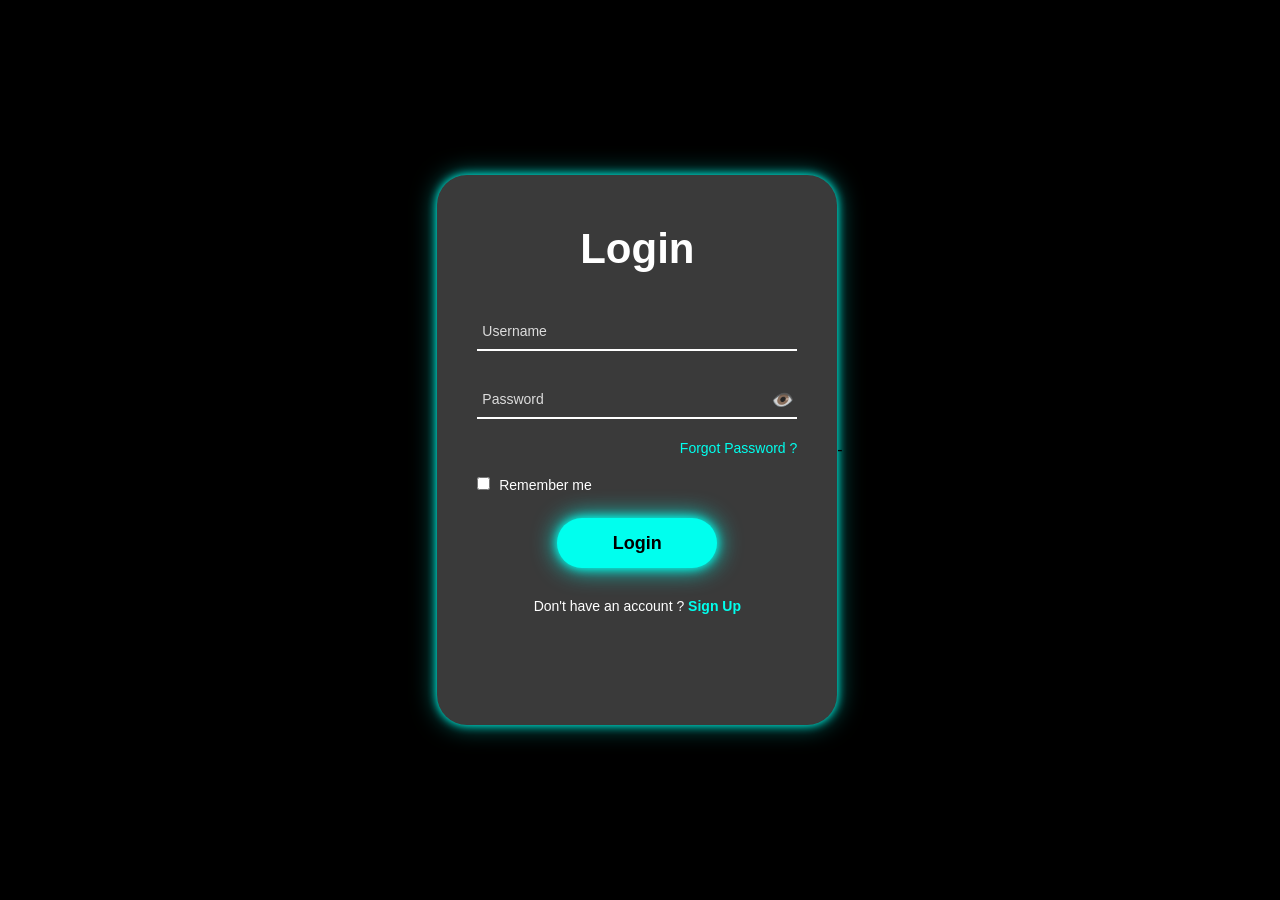
<file: index.html>
<!DOCTYPE html>
<html lang="en">

<head>
    <meta charset="UTF-8">
    <meta name="viewport" content="width=device-width, initial-scale=1.0">
    <title>Login PAGE</title>
</head>
<link rel="stylesheet" href="login.css">

<body>

    <div class="form-container">
        <h2>Login</h2>

        <!--  form start -->

        <form onsubmit="return validateLogin()">


            <div class="input-box">
                <input type="text" id="username" placeholder="Username" required>
            </div>


            <div class="input-box password-box">
                <input type="password" id="password" placeholder="Password" required>
                <i class="fa-solid fa-eye eye-icon" onclick="togglePassword()">👁️</i>
            </div>


            <div class="forgot-password">
                <a href="forgot.html">Forgot Password ?</a>
            </div>


            <div class="remember-me">
                <label>
                    <input type="checkbox"> Remember me
                </label>
            </div>

            <button class="submit-btn">Login</button>


            <div class="SignUp-link">
                <p>Don't have an account ?

                    <a href="SignUp.html">Sign Up</a>
                </p>
            </div>

        </form>
    </div>



    <script src="login.js"></script>
</body>

</html>-
</file>
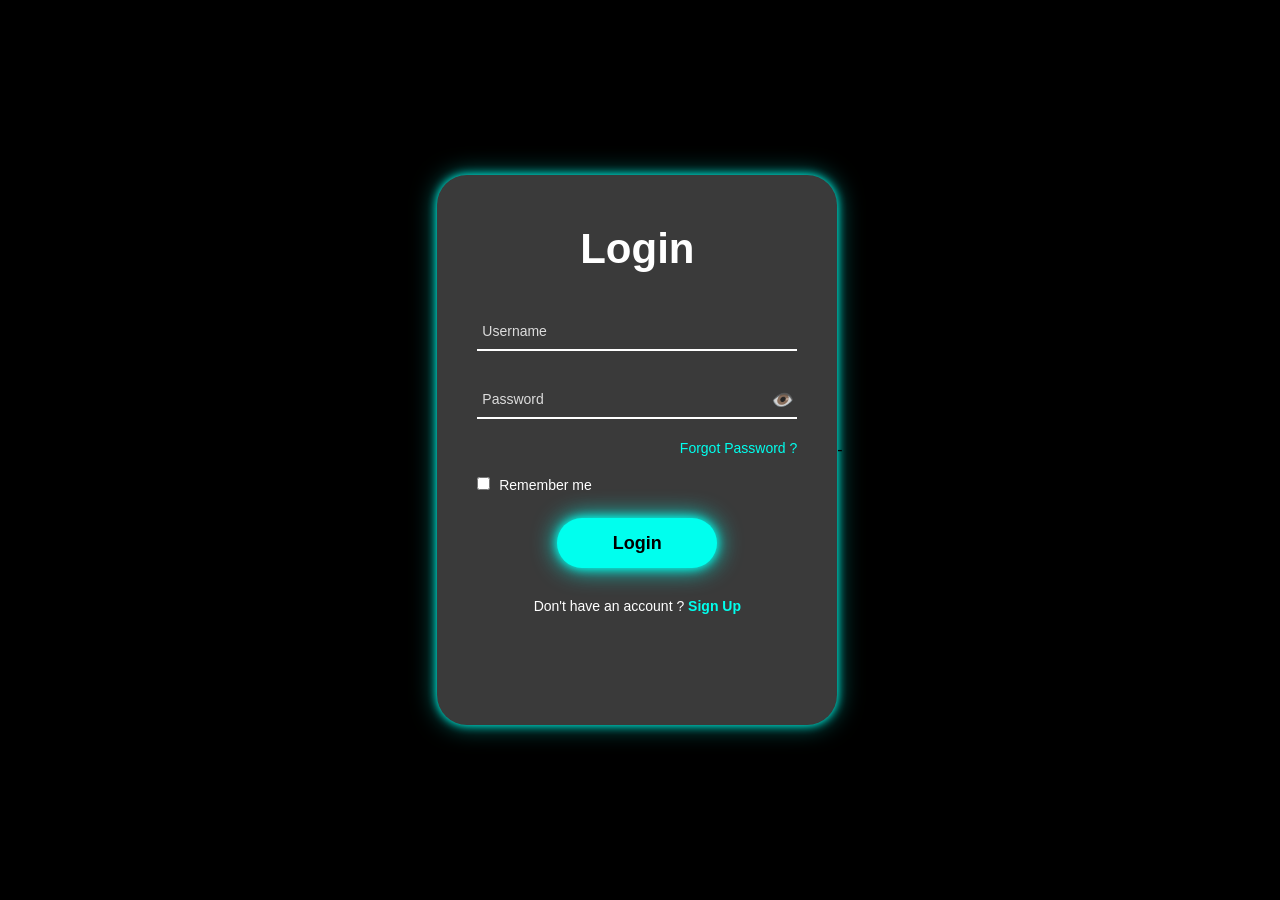
<file: login page/index.html>
<!DOCTYPE html>
<html lang="en">

<head>
    <meta charset="UTF-8">
    <meta name="viewport" content="width=device-width, initial-scale=1.0">
    <title>Login PAGE</title>
</head>
<link rel="stylesheet" href="login.css">

<body>

    <div class="form-container">
        <h2>Login</h2>

        <!--  form start -->

        <form onsubmit="return validateLogin()">


            <div class="input-box">
                <input type="text" id="username" placeholder="Username" required>
            </div>


            <div class="input-box password-box">
                <input type="password" id="password" placeholder="Password" required>
                <i class="fa-solid fa-eye eye-icon" onclick="togglePassword()">👁️</i>
            </div>


            <div class="forgot-password">
                <a href="forgot.html">Forgot Password ?</a>
            </div>


            <div class="remember-me">
                <label>
                    <input type="checkbox"> Remember me
                </label>
            </div>

            <button class="submit-btn">Login</button>


            <div class="signup-link">
                <p>Don't have an account ?

                    <a href="signup.html">Sign Up</a>
                </p>
            </div>

        </form>
    </div>



    <script src="login.js"></script>
</body>

</html>-
</file>
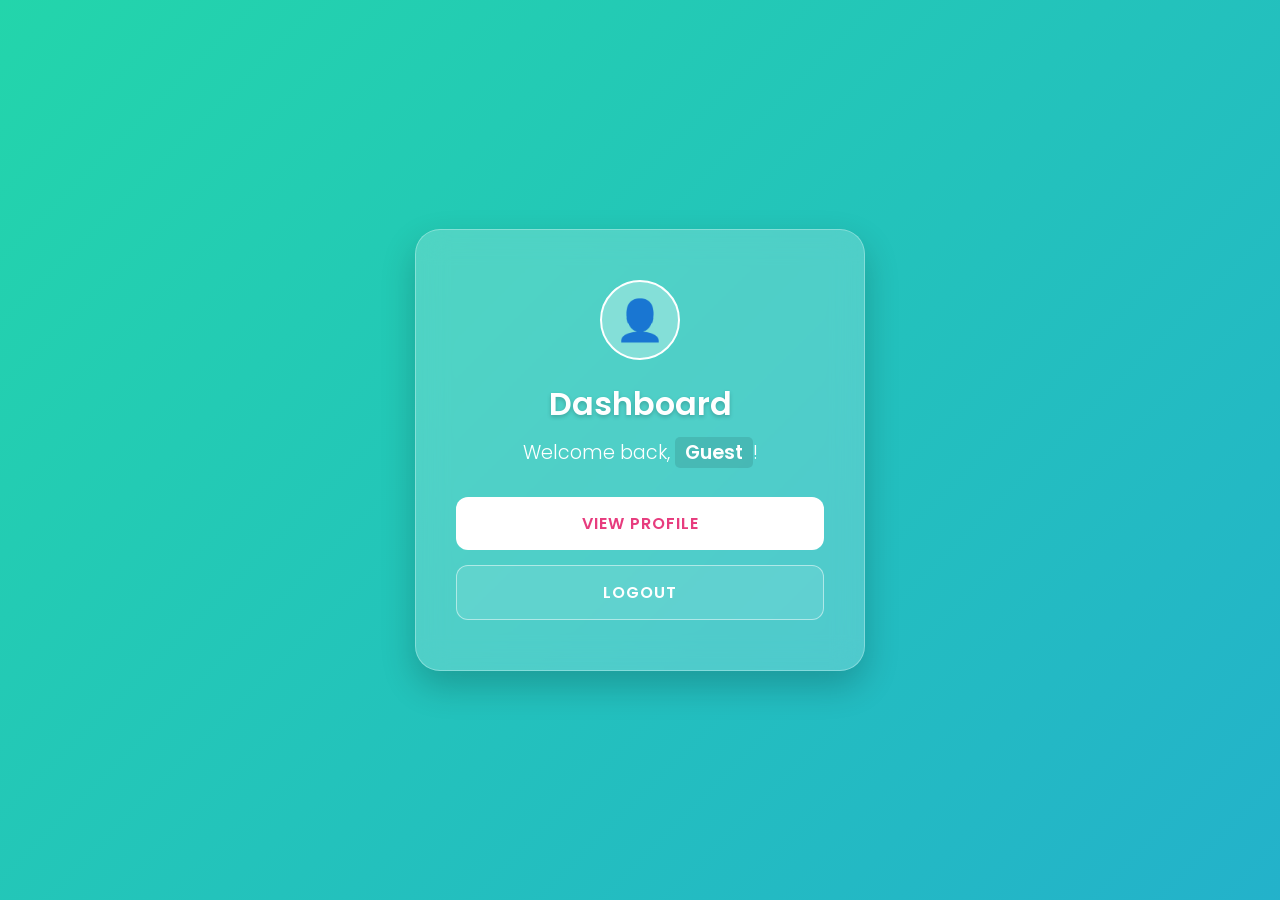
<file: dashboard.html>
<!DOCTYPE html>
<html lang="en">
<head>
    <meta charset="UTF-8">
    <meta name="viewport" content="width=device-width, initial-scale=1.0">
    <title>Modern User Dashboard</title>
    <link href="https://fonts.googleapis.com/css2?family=Poppins:wght@300;400;600&display=swap" rel="stylesheet">
    
    <style>
        /* CSS STARTS HERE */
        * {
            margin: 0;
            padding: 0;
            box-sizing: border-box;
            font-family: 'Poppins', sans-serif;
        }

        body {
            /* Animated Gradient Background */
            background: linear-gradient(-45deg, #ee7752, #e73c7e, #23a6d5, #23d5ab);
            background-size: 400% 400%;
            animation: gradient 15s ease infinite;
            height: 100vh;
            display: flex;
            justify-content: center;
            align-items: center;
            overflow: hidden;
        }

        @keyframes gradient {
            0% { background-position: 0% 50%; }
            50% { background-position: 100% 50%; }
            100% { background-position: 0% 50%; }
        }

        .dashboard-container {
            width: 100%;
            padding: 20px;
            display: flex;
            justify-content: center;
        }

        .glass-card {
            background: rgba(255, 255, 255, 0.2);
            backdrop-filter: blur(15px);
            -webkit-backdrop-filter: blur(15px);
            border: 1px solid rgba(255, 255, 255, 0.3);
            border-radius: 25px;
            padding: 50px 40px;
            width: 100%;
            max-width: 450px;
            text-align: center;
            color: white;
            box-shadow: 0 15px 35px rgba(0, 0, 0, 0.2);
        }

        .avatar {
            width: 80px;
            height: 80px;
            background: rgba(255, 255, 255, 0.3);
            border-radius: 50%;
            display: flex;
            justify-content: center;
            align-items: center;
            font-size: 40px;
            margin: 0 auto 20px;
            border: 2px solid white;
        }

        h2 {
            font-weight: 600;
            font-size: 2rem;
            margin-bottom: 10px;
            text-shadow: 0 2px 4px rgba(0,0,0,0.2);
        }

        .welcome-text {
            font-size: 1.2rem;
            margin-bottom: 30px;
            font-weight: 300;
        }

        #display-username {
            font-weight: 600;
            color: #fff;
            background: rgba(0, 0, 0, 0.1);
            padding: 2px 10px;
            border-radius: 5px;
        }

        .btn-group {
            display: flex;
            flex-direction: column;
            gap: 15px;
        }

        .btn {
            padding: 14px;
            border: none;
            border-radius: 12px;
            font-size: 1rem;
            font-weight: 600;
            cursor: pointer;
            transition: all 0.3s ease;
            text-transform: uppercase;
            letter-spacing: 1px;
        }

        .btn-main {
            background: white;
            color: #e73c7e;
        }

        .btn-main:hover {
            transform: scale(1.05);
            box-shadow: 0 5px 15px rgba(255, 255, 255, 0.3);
        }

        .btn-logout {
            background: rgba(255, 255, 255, 0.1);
            color: white;
            border: 1px solid rgba(255, 255, 255, 0.5);
        }

        .btn-logout:hover {
            background: #ff4b2b;
            border-color: #ff4b2b;
            transform: scale(1.05);
            box-shadow: 0 5px 15px rgba(255, 75, 43, 0.4);
        }
    </style>
</head>
<body>

    <div class="dashboard-container">
        <div class="glass-card">
            <div class="avatar">👤</div>
            <h2>Dashboard</h2>
            
            <p class="welcome-text">
                Welcome back, <span id="display-username">User</span>!
            </p>

            <div class="btn-group">
                <button class="btn btn-main">View Profile</button>
                <button class="btn btn-logout" onclick="logout()">Logout</button>
            </div>
        </div>
    </div>

    <script>
        // JAVASCRIPT STARTS HERE
        
        // Page load hone par username set karna
        window.onload = function() {
            // LocalStorage se data check karna
            const storedName = localStorage.getItem('username');
            
            if (storedName) {
                document.getElementById('display-username').innerText = storedName;
            } else {
                // Agar login nahi hai toh 'Guest' dikhayega
                document.getElementById('display-username').innerText = "Guest";
            }
        };

        function logout() {
            // Session ya LocalStorage clear karna
            localStorage.removeItem('username');
            
            alert("Logging out safely...");
            
            // Yahan apne login page ka file name likhein (e.g., signup.html ya index.html)
            window.location.href = "SignUp.html";
        }
    </script>
</body>
</html>
</file>
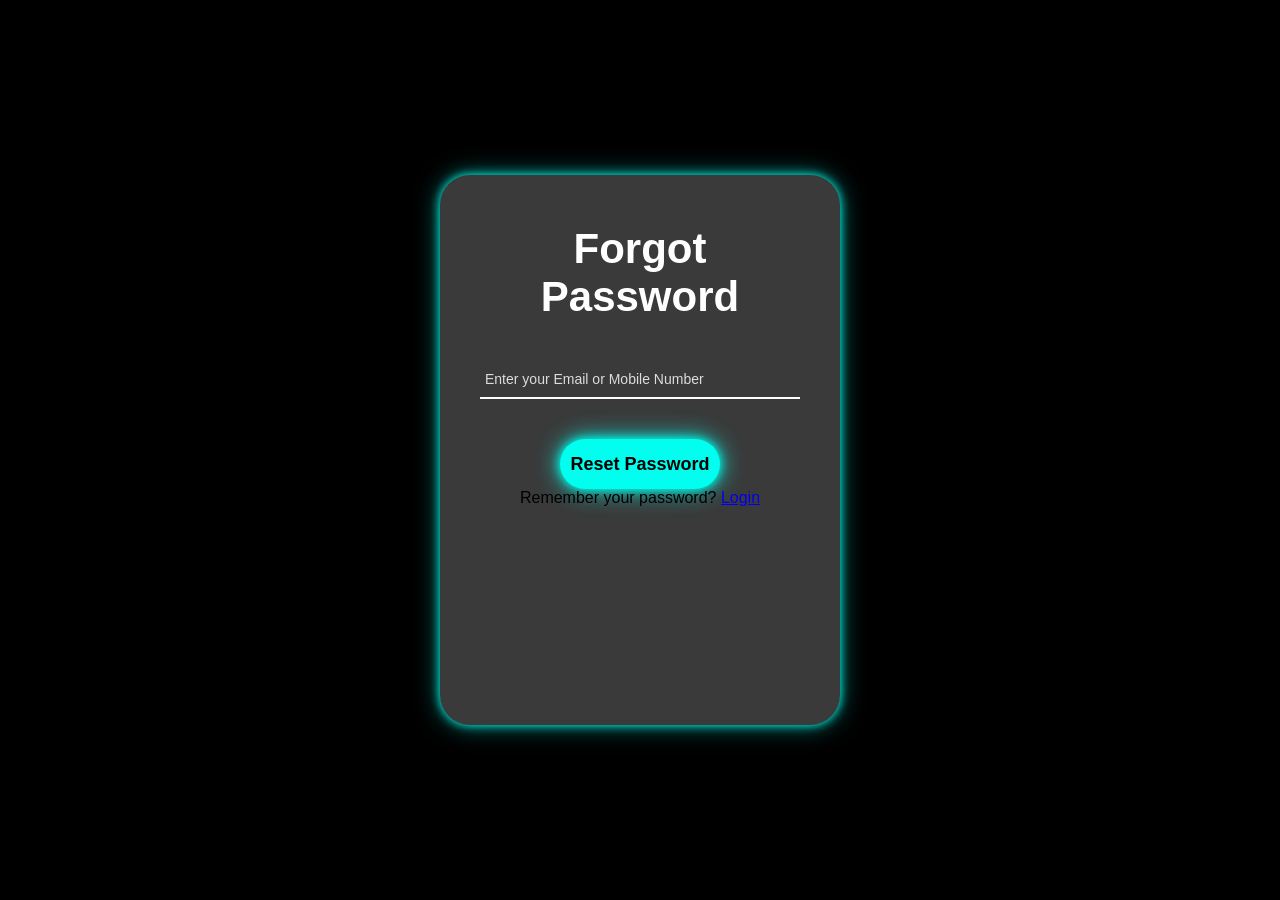
<file: forgot.html>
<!DOCTYPE html>
<html lang="en">
<head>
  <meta charset="UTF-8">
  <meta name="viewport" content="width=device-width, initial-scale=1.0">

  <title>Forgot Password</title>
  
  <link rel="stylesheet" href="login.css">

</head>

<body>

  <div class="form-container">
    <h2>Forgot Password</h2>

    <div class="input-box">
      <input type="email" placeholder="Enter your Email or Mobile Number" required>
    </div>

    <button class="submit-btn">Reset Password</button>

    <div class="signup-link">
      Remember your password?


      <a href="index.html">Login</a>



    </div>
  </div>

</body>
</html>
</file>
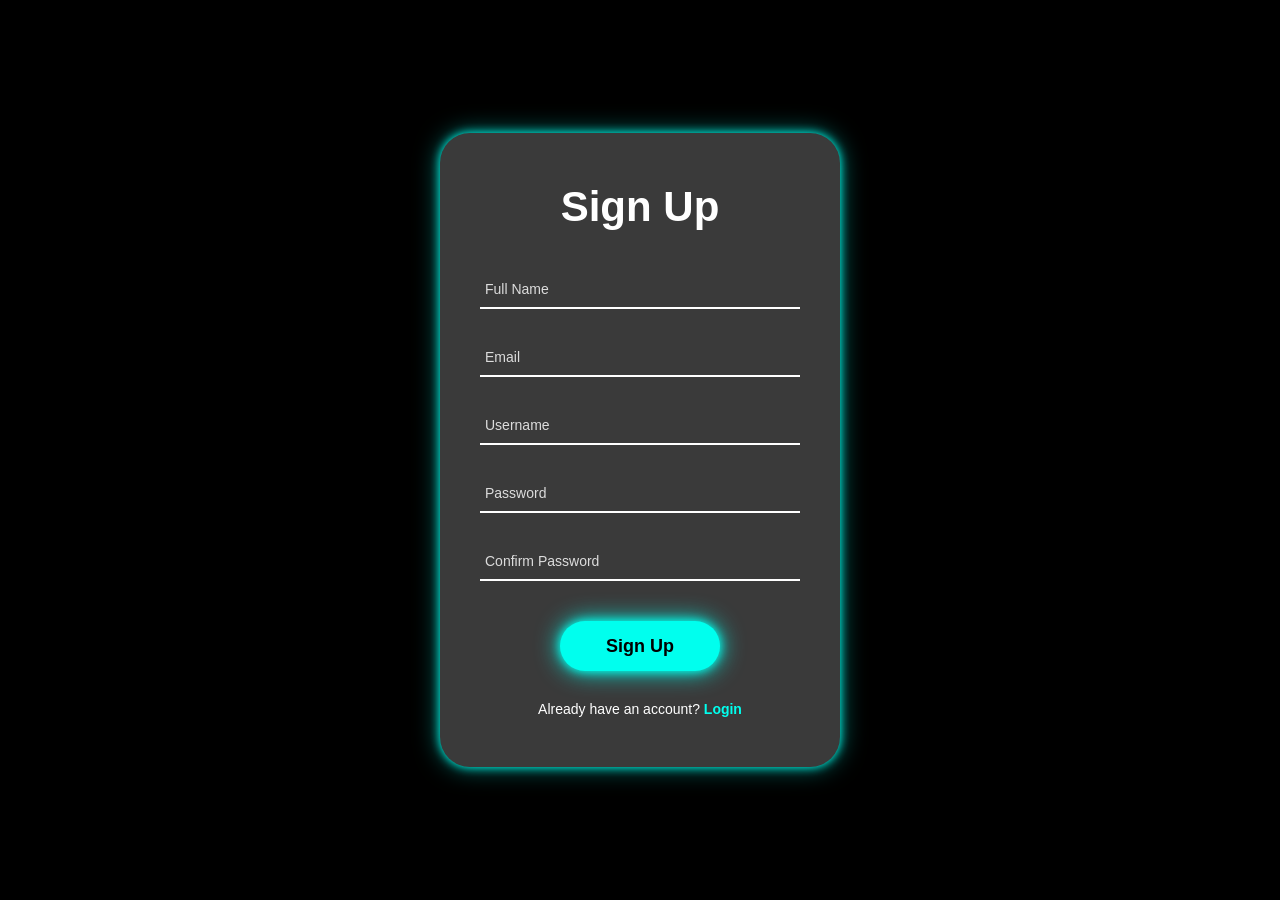
<file: SignUp.html>
<!-- signup.html -->
<!DOCTYPE html>
<html lang="en">
<head>
  <meta charset="UTF-8">
  <meta name="viewport" content="width=device-width, initial-scale=1.0">

  <title> Sign Up PAGE </title>
  <link rel="stylesheet" href="login.css">
</head>
<body>

  <div class="form-container">
    <h2>Sign Up</h2>

    <form onsubmit="return registerUser()">

    <div class="input-box">
      <input type="text"  placeholder="Full Name" required>
    </div>

    <div class="input-box">
      <input type="email" placeholder="Email" required>
    </div>

    <div class="input-box">
      <input type="text" id="signup-username" placeholder="Username" required>
    </div>

    <div class="input-box">
      <input type="password" id="signup-password" placeholder="Password" required>
    </div>

    <div class="input-box">
      <input type="password" id="confirm-password" placeholder="Confirm Password" required>
    </div>

    <button class="submit-btn" type="submit">Sign Up</button>

    <div class="SignUp-link">
      Already have an account?
      <a href="index.html">Login</a>
    </div>
  </div>


  <script src="SignUp.js"></script>

</body>
</html>
</file>
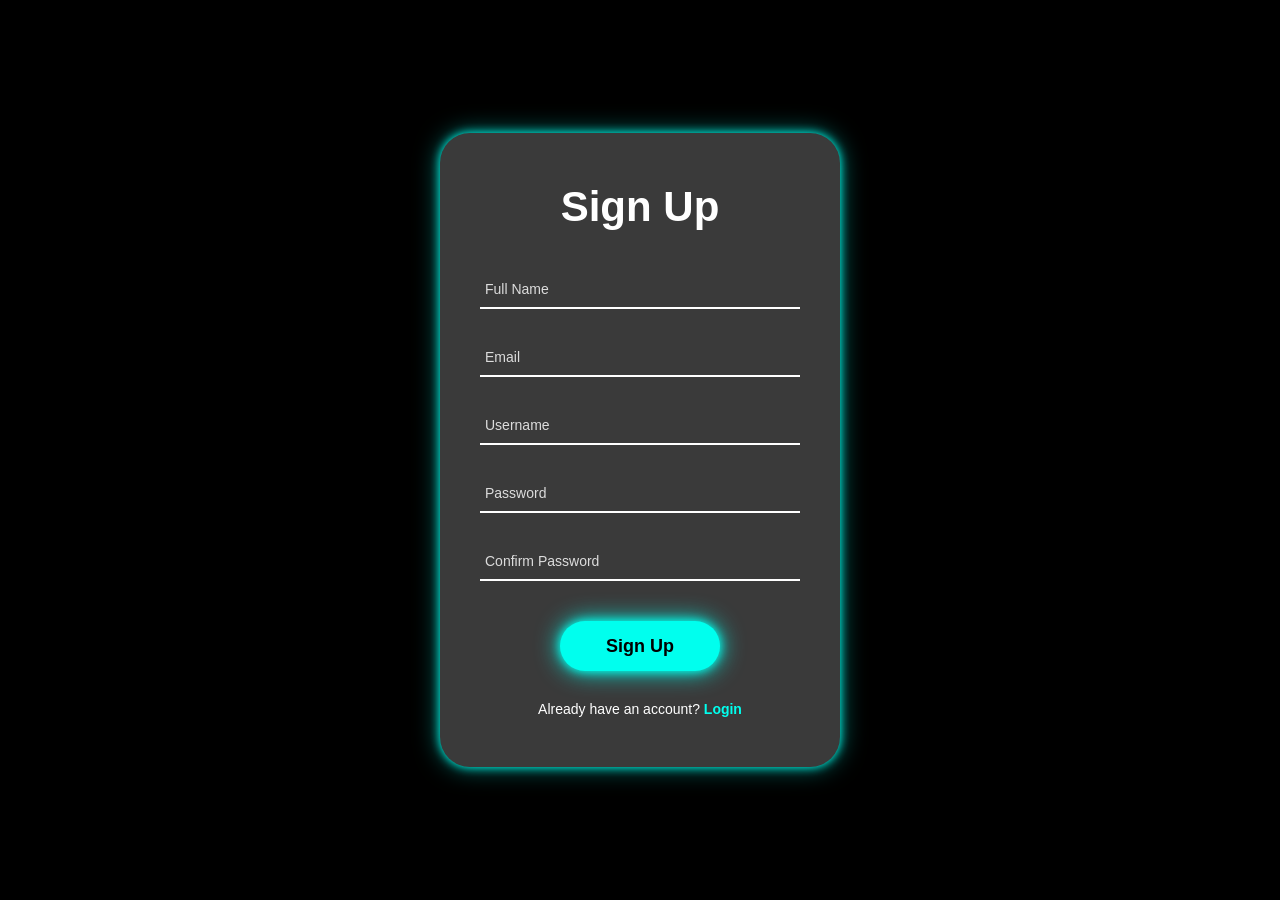
<file: login page/SignUp.html>
<!-- signup.html -->
<!DOCTYPE html>
<html lang="en">
<head>
  <meta charset="UTF-8">
  <meta name="viewport" content="width=device-width, initial-scale=1.0">

  <title> Sign Up PAGE </title>
  <link rel="stylesheet" href="login.css">
</head>
<body>

  <div class="form-container">
    <h2>Sign Up</h2>

    <form onsubmit="return registerUser()">

    <div class="input-box">
      <input type="text"  placeholder="Full Name" required>
    </div>

    <div class="input-box">
      <input type="email" placeholder="Email" required>
    </div>

    <div class="input-box">
      <input type="text" id="signup-username" placeholder="Username" required>
    </div>

    <div class="input-box">
      <input type="password" id="signup-password" placeholder="Password" required>
    </div>

    <div class="input-box">
      <input type="password" id="confirm-password" placeholder="Confirm Password" required>
    </div>

    <button class="submit-btn" type="submit">Sign Up</button>

    <div class="signup-link">
      Already have an account?
      <a href="index.html">Login</a>
    </div>
  </div>


  <script src="SignUp.js"></script>

</body>
</html>
</file>
<file: login.css>
* {
    margin: 0;
    padding: 0;
    box-sizing: border-box;
    font-family: Arial, sans-serif;
}

body {
    height: 100vh;
    display: flex;
    justify-content: center;
    align-items: center;
    background: #000;
}

.form-container {
    width: 400px;
    min-height: 550px;
    padding: 50px 40px;
    background: #3a3a3a;
    border-radius: 30px;
    box-shadow:
        0 0 10px #00ffee,
        0 0 25px rgba(0, 255, 238, 0.5);
    text-align: center;
}

.form-container h2 {
    color: white;
    font-size: 42px;
    margin-bottom: 40px;
}

.input-box {
    margin-bottom: 30px;
}

.input-box input {
    width: 100%;
    background: transparent;
    border: none;
    border-bottom: 2px solid #ffffff;
    outline: none;
    color: white;
    font-size: 14px;      /*  */
    padding: 10px 5px;
}

.input-box input::placeholder {
    color: #dcdcdc;
}

.input-box input:focus {
    border-bottom: 2px solid #00ffee;
    box-shadow: 0 6px 12px -8px #00ffee;
}

input:-webkit-autofill,
input:-webkit-autofill:hover,
input:-webkit-autofill:focus,
input:-webkit-autofill:active {
    -webkit-box-shadow: 0 0 0px 1000px #3a3a3a inset;
    -webkit-text-fill-color: white;
    transition: background-color 5000s ease-in-out 0s;
}


.submit-btn {
    width: 160px;
    height: 50px;
    border: none;
    border-radius: 30px;
    background: #00ffee;
    color: #000;
    font-size: 18px;
    font-weight: bold;
    cursor: pointer;
    box-shadow:
        0 0 10px #00ffee,
        0 0 25px #00ffee;
    transition: 0.3s;
    margin-top: 10px;
}

.submit-btn:hover {
    transform: scale(1.05);
    box-shadow:
        0 0 15px #00ffee,
        0 0 35px #00ffee;
}


                              /* Forgot Password */
.forgot-password {
    text-align: right;
    margin-top: -10px;
    margin-bottom: 20px;
}

.forgot-password a {
    color: #00ffee;
    text-decoration: none;
    font-size: 14px;
}

.forgot-password a:hover {
    text-decoration: underline;
}


                                /* Remember Me */
.remember-me {
    text-align: left;
    margin-bottom: 15px;
    color: white;
    font-size: 14px;
}

.remember-me input {
    margin-right: 5px;
}





                                 /* Sign Up Link */
.SignUp-link {
    margin-top: 30px;
    color: white;
    font-size: 14px;
}

.SignUp-link a {
    color: #00ffee;
    text-decoration: none;
    font-weight: bold;
}

.SignUp-link a:hover {
    text-decoration: underline;
}


                                           /* Password Visibility Toggle */
.password-box {
    position: relative;
}
.eye-icon {
    position: absolute;
    right: 5px;
    top: 50%;
    transform: translateY(-50%);
    cursor: pointer;
    font-size: 18px;
    color: #ffffff;
    user-select: none;
    opacity: 0.8;
}

.eye-icon:hover {
    opacity: 1;
}
</file>
<file: login page/login.css>
* {
    margin: 0;
    padding: 0;
    box-sizing: border-box;
    font-family: Arial, sans-serif;
}

body {
    height: 100vh;
    display: flex;
    justify-content: center;
    align-items: center;
    background: #000;
}

.form-container {
    width: 400px;
    min-height: 550px;
    padding: 50px 40px;
    background: #3a3a3a;
    border-radius: 30px;
    box-shadow:
        0 0 10px #00ffee,
        0 0 25px rgba(0, 255, 238, 0.5);
    text-align: center;
}

.form-container h2 {
    color: white;
    font-size: 42px;
    margin-bottom: 40px;
}

.input-box {
    margin-bottom: 30px;
}

.input-box input {
    width: 100%;
    background: transparent;
    border: none;
    border-bottom: 2px solid #ffffff;
    outline: none;
    color: white;
    font-size: 14px;      /*  */
    padding: 10px 5px;
}

.input-box input::placeholder {
    color: #dcdcdc;
}

.input-box input:focus {
    border-bottom: 2px solid #00ffee;
    box-shadow: 0 6px 12px -8px #00ffee;
}

input:-webkit-autofill,
input:-webkit-autofill:hover,
input:-webkit-autofill:focus,
input:-webkit-autofill:active {
    -webkit-box-shadow: 0 0 0px 1000px #3a3a3a inset;
    -webkit-text-fill-color: white;
    transition: background-color 5000s ease-in-out 0s;
}


.submit-btn {
    width: 160px;
    height: 50px;
    border: none;
    border-radius: 30px;
    background: #00ffee;
    color: #000;
    font-size: 18px;
    font-weight: bold;
    cursor: pointer;
    box-shadow:
        0 0 10px #00ffee,
        0 0 25px #00ffee;
    transition: 0.3s;
    margin-top: 10px;
}

.submit-btn:hover {
    transform: scale(1.05);
    box-shadow:
        0 0 15px #00ffee,
        0 0 35px #00ffee;
}


                              /* Forgot Password */
.forgot-password {
    text-align: right;
    margin-top: -10px;
    margin-bottom: 20px;
}

.forgot-password a {
    color: #00ffee;
    text-decoration: none;
    font-size: 14px;
}

.forgot-password a:hover {
    text-decoration: underline;
}


                                /* Remember Me */
.remember-me {
    text-align: left;
    margin-bottom: 15px;
    color: white;
    font-size: 14px;
}

.remember-me input {
    margin-right: 5px;
}





                                 /* Sign Up Link */
.signup-link {
    margin-top: 30px;
    color: white;
    font-size: 14px;
}

.signup-link a {
    color: #00ffee;
    text-decoration: none;
    font-weight: bold;
}

.signup-link a:hover {
    text-decoration: underline;
}


                                           /* Password Visibility Toggle */
.password-box {
    position: relative;
}
.eye-icon {
    position: absolute;
    right: 5px;
    top: 50%;
    transform: translateY(-50%);
    cursor: pointer;
    font-size: 18px;
    color: #ffffff;
    user-select: none;
    opacity: 0.8;
}

.eye-icon:hover {
    opacity: 1;
}
</file>
